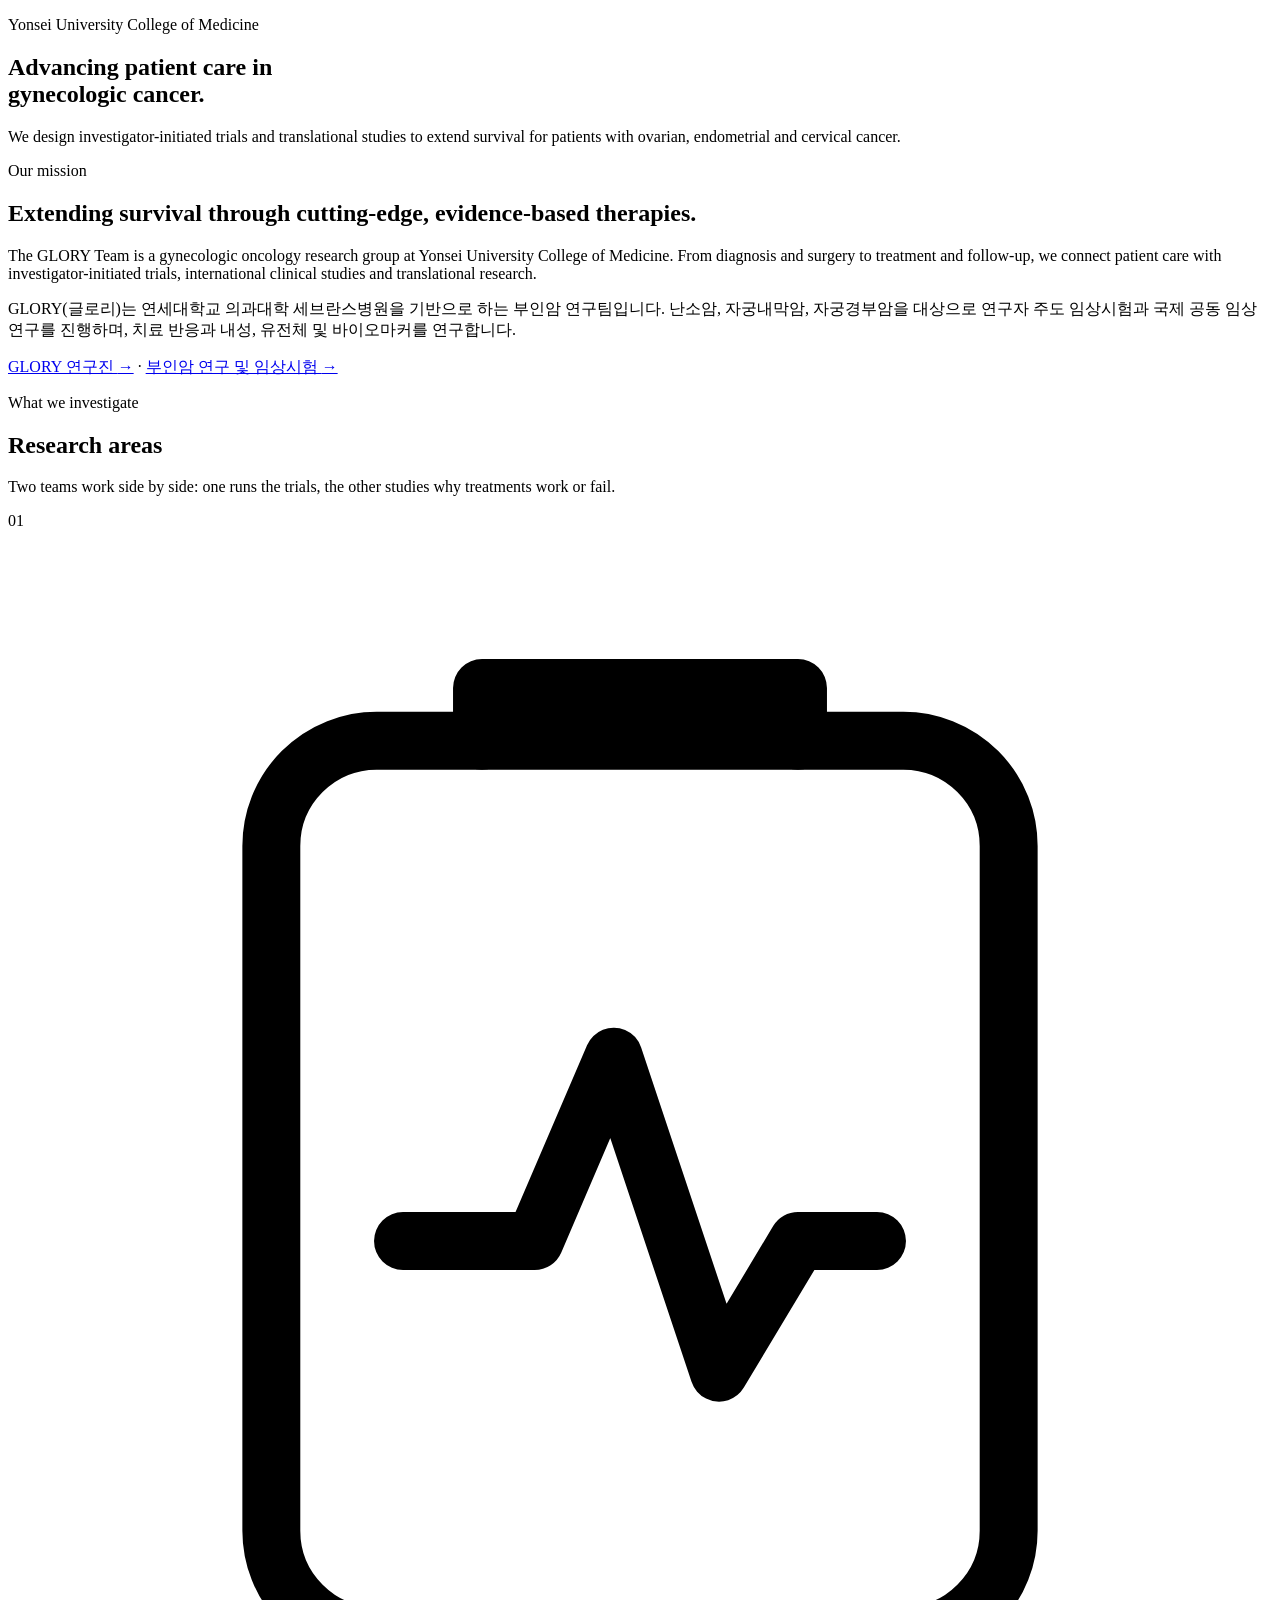
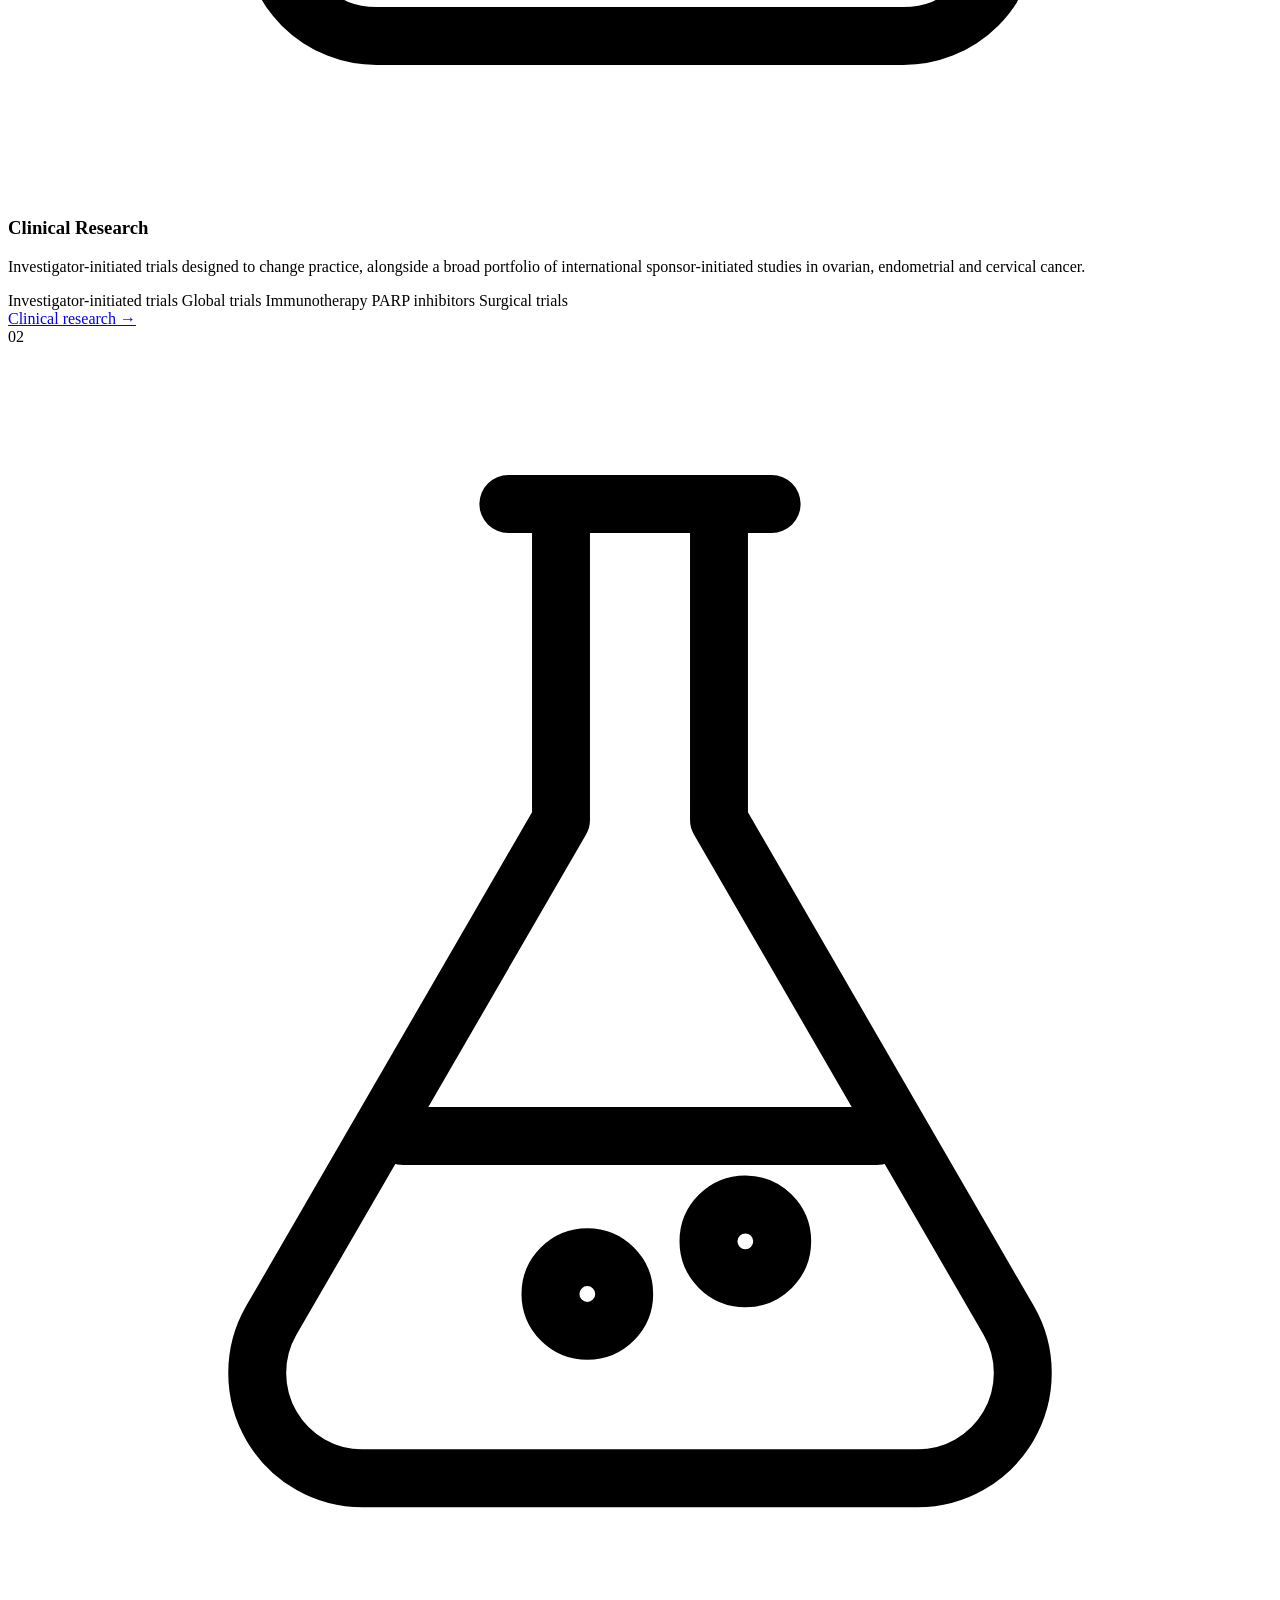
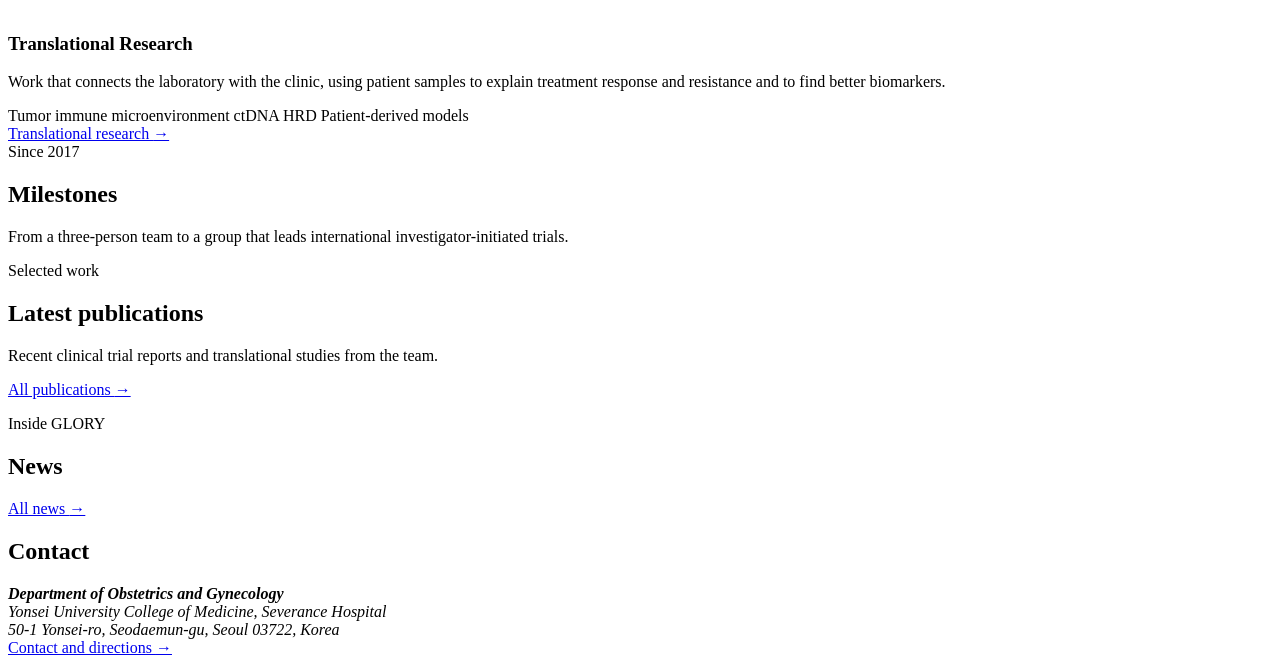
<file: index.html>
<!DOCTYPE html>
<html lang="en">
<head>
<meta name="google-site-verification" content="zdgIXDvMW9HN9sX4mHdAXha0JbM2sL7Y4abgdBWeQFI" />
<!--title: 연세대학교 부인암 연구팀 · Gynecologic Cancer Research-->
<!--desc: GLORY Team(글로리)은 연세대학교 의과대학 세브란스병원 부인암 연구팀입니다. 난소암·자궁내막암·자궁경부암 임상시험, 중개연구와 연구진을 소개합니다.-->
<link rel="canonical" href="https://glorydrylab.github.io/website/">
<!--#include head-->
</head>
<body>
<!--#include header-->

<main id="main">

  <!-- Hero. Background photo: upload one image to images/hero -->
  <section class="hero">
    <div class="hero-art" aria-hidden="true"></div>
    <div class="hero-media" id="js-hero-media" aria-hidden="true"></div>
    <div class="hero-overlay" aria-hidden="true"></div>
    <div class="container hero-inner">
      <div class="hero-content">
        <img class="hero-logo" id="js-hero-logo" alt="" hidden>
        <p class="hero-kicker" data-s="hero_kicker">Yonsei University College of Medicine</p>
        <h1>
          <span class="hero-intro" data-s="hero_line1" style="display:block">Advancing patient care in</span>
          <span class="hero-title" data-s="hero_line2" style="display:block">gynecologic cancer.</span>
        </h1>
        <p class="hero-lead" data-s="hero_lead">We design investigator-initiated trials and translational studies to extend survival for patients with ovarian, endometrial and cervical cancer.</p>
      </div>
    </div>
  </section>

  <!-- Mission -->
  <section class="section section--alt" id="about">
    <div class="container">
      <div class="section-intro" data-reveal>
        <span class="eyebrow">Our mission</span>
        <h2 class="section-title" data-s="mission_title">Extending survival through cutting-edge, evidence-based therapies.</h2>
        <p class="section-copy" data-s="mission_text">The GLORY Team is a gynecologic oncology research group at Yonsei University College of Medicine. From diagnosis and surgery to treatment and follow-up, we connect patient care with investigator-initiated trials, international clinical studies and translational research.</p>
        <p class="section-copy" lang="ko">GLORY(글로리)는 연세대학교 의과대학 세브란스병원을 기반으로 하는 부인암 연구팀입니다. 난소암, 자궁내막암, 자궁경부암을 대상으로 연구자 주도 임상시험과 국제 공동 임상연구를 진행하며, 치료 반응과 내성, 유전체 및 바이오마커를 연구합니다.</p>
        <p class="section-foot" lang="ko"><a class="text-link" href="people.html">GLORY 연구진 <span aria-hidden="true">→</span></a> · <a class="text-link" href="research.html">부인암 연구 및 임상시험 <span aria-hidden="true">→</span></a></p>
      </div>
    </div>
  </section>

  <!-- Research areas -->
  <section class="section" id="research">
    <div class="container">
      <div class="section-head" data-reveal>
        <div>
          <span class="eyebrow">What we investigate</span>
          <h2 class="section-title">Research areas</h2>
        </div>
        <p class="section-copy section-copy--small">Two teams work side by side: one runs the trials, the other studies why treatments work or fail.</p>
      </div>
      <div class="research-grid" data-reveal>
        <article class="research-card">
          <span class="research-index">01</span>
          <svg class="research-icon" viewBox="0 0 48 48" fill="none" stroke="currentColor" stroke-width="2.2" stroke-linecap="round" stroke-linejoin="round" aria-hidden="true"><rect x="10" y="8" width="28" height="34" rx="4"/><path d="M18 8v-2h12v2"/><path d="M15 27h5l3-7 4 12 3-5h3"/></svg>
          <h3>Clinical Research</h3>
          <p>Investigator-initiated trials designed to change practice, alongside a broad portfolio of international sponsor-initiated studies in ovarian, endometrial and cervical cancer.</p>
          <div class="tag-list">
            <span class="chip chip--plain">Investigator-initiated trials</span>
            <span class="chip chip--plain">Global trials</span>
            <span class="chip chip--plain">Immunotherapy</span>
            <span class="chip chip--plain">PARP inhibitors</span>
            <span class="chip chip--plain">Surgical trials</span>
          </div>
          <a class="text-link" href="research.html#clinical">Clinical research <span aria-hidden="true">→</span></a>
        </article>
        <article class="research-card">
          <span class="research-index">02</span>
          <svg class="research-icon" viewBox="0 0 48 48" fill="none" stroke="currentColor" stroke-width="2.2" stroke-linecap="round" stroke-linejoin="round" aria-hidden="true"><path d="M19 6h10M21 6v12L10 37a4 4 0 0 0 3.5 6h21A4 4 0 0 0 38 37L27 18V6"/><path d="M15 30h18"/><circle cx="22" cy="36" r="1.4"/><circle cx="28" cy="34" r="1.4"/></svg>
          <h3>Translational Research</h3>
          <p>Work that connects the laboratory with the clinic, using patient samples to explain treatment response and resistance and to find better biomarkers.</p>
          <div class="tag-list">
            <span class="chip chip--plain">Tumor immune microenvironment</span>
            <span class="chip chip--plain">ctDNA</span>
            <span class="chip chip--plain">HRD</span>
            <span class="chip chip--plain">Patient-derived models</span>
          </div>
          <a class="text-link" href="research.html#translational">Translational research <span aria-hidden="true">→</span></a>
        </article>
      </div>
    </div>
  </section>

  <!-- Milestones (Excel: Milestones tab) -->
  <section class="section section--alt" id="milestones">
    <div class="container">
      <div class="section-head" data-reveal>
        <div>
          <span class="eyebrow">Since 2017</span>
          <h2 class="section-title">Milestones</h2>
        </div>
        <p class="section-copy section-copy--small">From a three-person team to a group that leads international investigator-initiated trials.</p>
      </div>
      <ol class="timeline" id="js-milestones"></ol>
    </div>
  </section>

  <!-- Latest publications (Excel: Publications tab, featured = Y) -->
  <section class="section section--dark" id="publications">
    <div class="container">
      <div class="section-head" data-reveal>
        <div>
          <span class="eyebrow eyebrow--light">Selected work</span>
          <h2 class="section-title">Latest publications</h2>
        </div>
        <p class="section-copy section-copy--small">Recent clinical trial reports and translational studies from the team.</p>
      </div>
      <div class="pub-slider" id="js-pub-slider" data-reveal></div>
      <p class="section-foot"><a class="text-link" href="publications.html">All publications <span aria-hidden="true">→</span></a></p>
    </div>
  </section>

  <!-- News (Excel: News tab) -->
  <section class="section" id="news">
    <div class="container">
      <div class="section-head" data-reveal>
        <div>
          <span class="eyebrow">Inside GLORY</span>
          <h2 class="section-title">News</h2>
        </div>
        <a class="text-link" href="news.html">All news <span aria-hidden="true">→</span></a>
      </div>
      <div class="card-grid" id="js-home-news" data-reveal></div>
    </div>
  </section>

  <!-- Gallery preview (photos uploaded to images/gallery). Hidden until there are photos. -->
  <section class="section section--alt" id="js-home-gallery-section" hidden>
    <div class="container">
      <div class="section-head" data-reveal>
        <div>
          <span class="eyebrow">Life in the team</span>
          <h2 class="section-title">Gallery</h2>
        </div>
        <a class="text-link" href="gallery.html">All photos <span aria-hidden="true">→</span></a>
      </div>
      <div class="photo-grid photo-grid--preview" id="js-home-gallery" data-reveal></div>
    </div>
  </section>

  <!-- Contact -->
  <section class="section section--white" id="contact">
    <div class="container contact-strip" data-reveal>
      <h2>Contact</h2>
      <address>
        <strong data-s="address_1">Department of Obstetrics and Gynecology</strong><br>
        <span data-s="address_2">Yonsei University College of Medicine, Severance Hospital</span><br>
        <span data-s="address_3">50-1 Yonsei-ro, Seodaemun-gu, Seoul 03722, Korea</span>
        <span id="js-contact-inline"></span>
      </address>
      <a class="text-link" href="contact.html">Contact and directions <span aria-hidden="true">→</span></a>
    </div>
  </section>

</main>

<!--#include footer-->
</body>
</html>
</file>
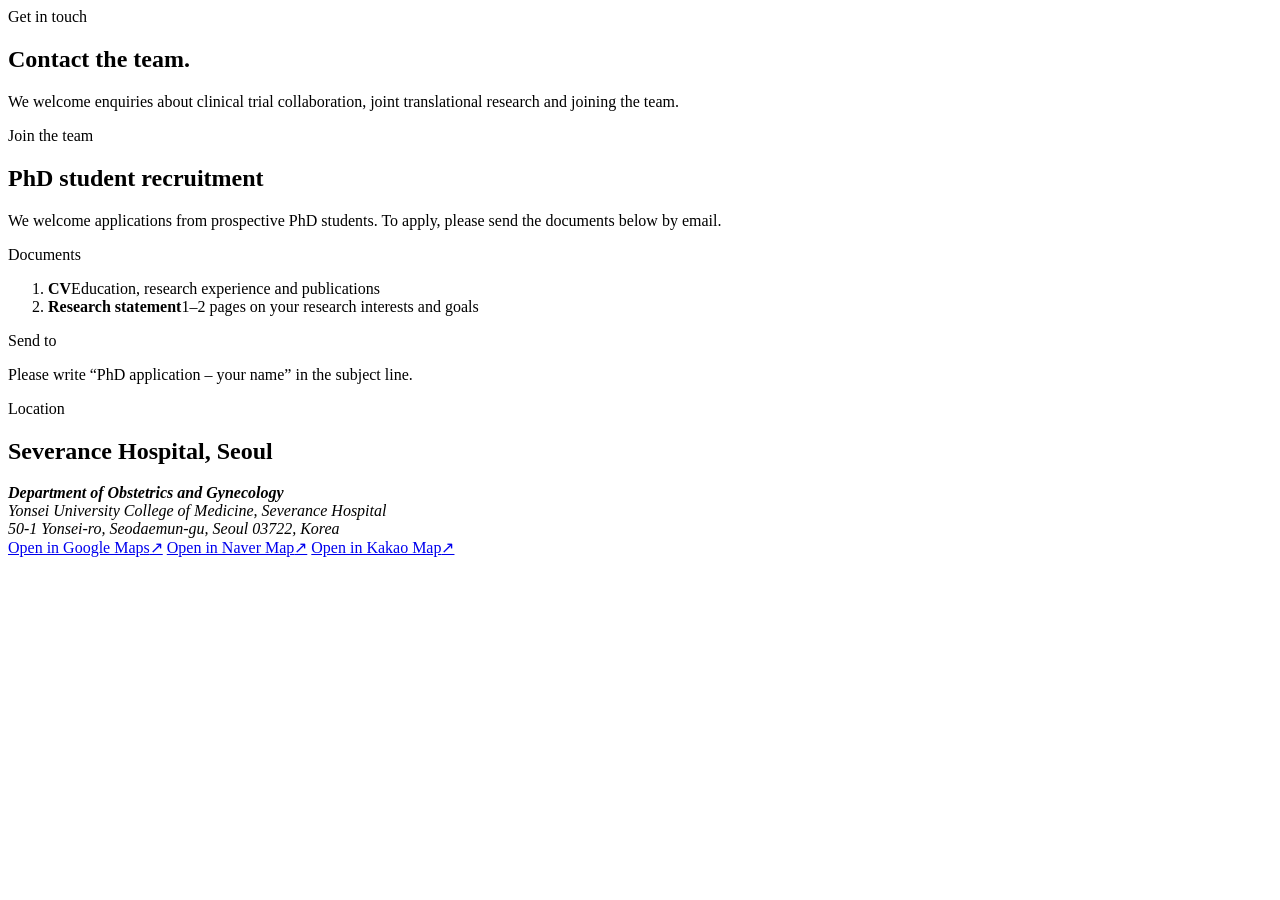
<file: contact.html>
<!DOCTYPE html>
<html lang="en">
<head>
<!--title: Contact-->
<!--desc: Contact the GLORY Team at Yonsei University College of Medicine, Severance Hospital, Seoul.-->
<!--#include head-->
</head>
<body>
<!--#include header-->

<main id="main">

  <section class="contact-hero">
    <div class="container contact-hero-grid">
      <div>
        <span class="eyebrow">Get in touch</span>
        <h1>Contact the team.</h1>
      </div>
      <div class="contact-hero-copy">
        <p>We welcome enquiries about clinical trial collaboration, joint translational research and joining the team.</p>
      </div>
    </div>
  </section>

  <section class="contact-body">
    <div class="container">
      <!-- Email and phone panels appear when they are filled in on the Excel Settings tab -->
      <div class="contact-methods" id="js-contact-methods"></div>

      <!-- PhD recruitment. The email addresses come from the Excel Settings tab (email). -->
      <div class="recruit-panel" id="phd">
        <div class="recruit-head">
          <span class="eyebrow">Join the team</span>
          <h2>PhD student recruitment</h2>
          <p class="recruit-desc">We welcome applications from prospective PhD students. To apply, please send the documents below by email.</p>
        </div>
        <div class="recruit-body">
          <p class="recruit-label">Documents</p>
          <ol class="recruit-docs">
            <li><strong>CV</strong><span>Education, research experience and publications</span></li>
            <li><strong>Research statement</strong><span>1–2 pages on your research interests and goals</span></li>
          </ol>
          <p class="recruit-label">Send to</p>
          <ul class="recruit-emails" id="js-phd-emails"></ul>
          <p class="recruit-note">Please write “PhD application – your name” in the subject line.</p>
        </div>
      </div>

      <div class="contact-location">
        <div>
          <span class="eyebrow">Location</span>
          <h2>Severance Hospital, Seoul</h2>
          <address>
            <strong data-s="address_1">Department of Obstetrics and Gynecology</strong><br>
            <span data-s="address_2">Yonsei University College of Medicine, Severance Hospital</span><br>
            <span data-s="address_3">50-1 Yonsei-ro, Seodaemun-gu, Seoul 03722, Korea</span>
          </address>
        </div>
        <div class="contact-map-links">
          <a id="js-map-google" href="https://www.google.com/maps/search/?api=1&query=Severance+Hospital+Yonsei+University" target="_blank" rel="noopener"><span>Open in Google Maps</span><span aria-hidden="true">↗</span></a>
          <a href="https://map.naver.com/p/search/%EC%84%B8%EB%B8%8C%EB%9E%80%EC%8A%A4%EB%B3%91%EC%9B%90" target="_blank" rel="noopener"><span>Open in Naver Map</span><span aria-hidden="true">↗</span></a>
          <a href="https://map.kakao.com/?q=%EC%84%B8%EB%B8%8C%EB%9E%80%EC%8A%A4%EB%B3%91%EC%9B%90" target="_blank" rel="noopener"><span>Open in Kakao Map</span><span aria-hidden="true">↗</span></a>
        </div>
      </div>
    </div>
  </section>

</main>

<!--#include footer-->
</body>
</html>
</file>
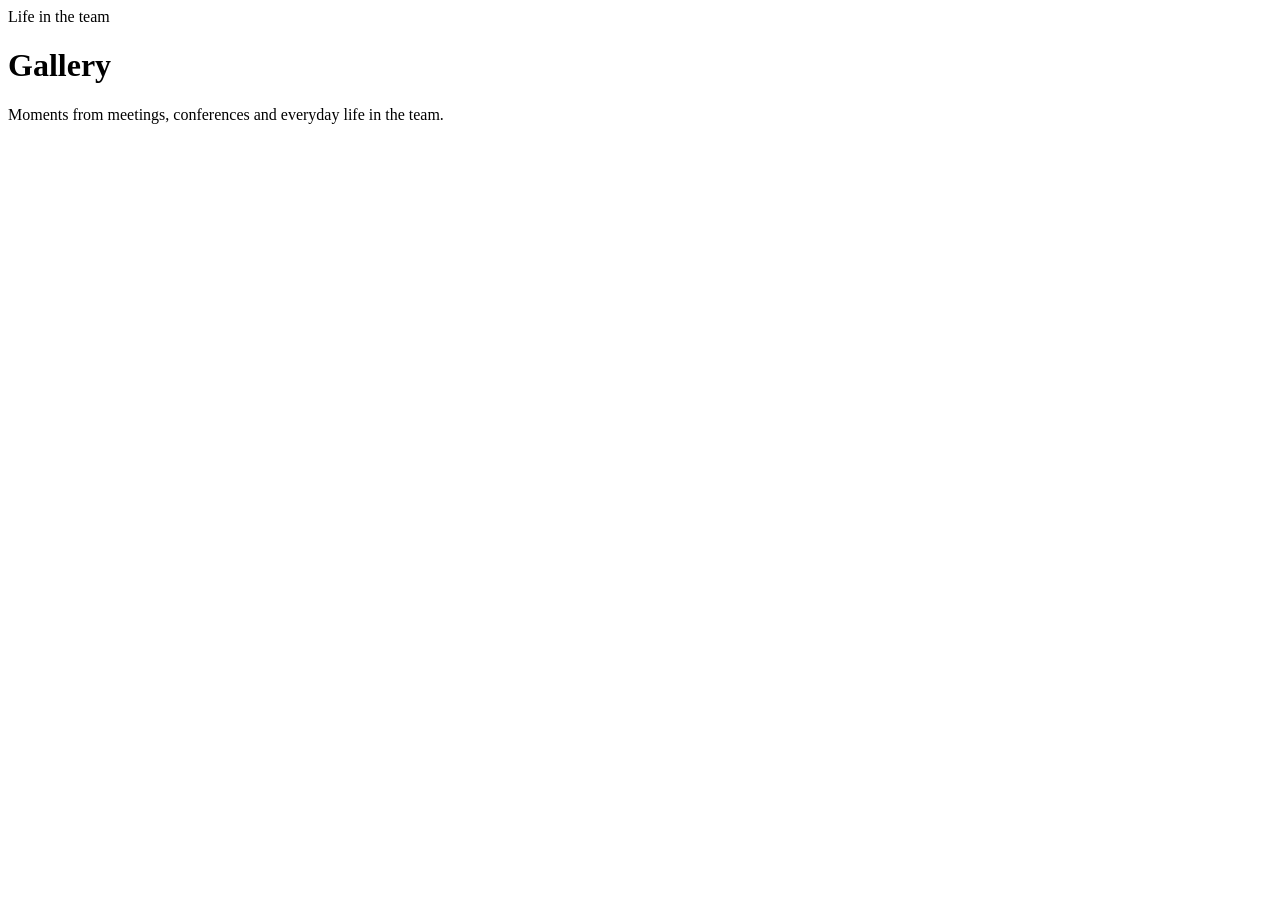
<file: gallery.html>
<!DOCTYPE html>
<html lang="en">
<head>
<!--title: Gallery-->
<!--desc: Photos from the GLORY Team: meetings, conferences and life in the team.-->
<!--#include head-->
</head>
<body>
<!--#include header-->

<main id="main">
  <div class="container page">

    <header class="page-header">
      <span class="eyebrow">Life in the team</span>
      <h1>Gallery</h1>
      <p>Moments from meetings, conferences and everyday life in the team.</p>
    </header>

    <!-- Photos: upload into images/gallery/<album folder>/ -->
    <div id="js-gallery"></div>

  </div>
</main>

<!--#include footer-->
</body>
</html>
</file>
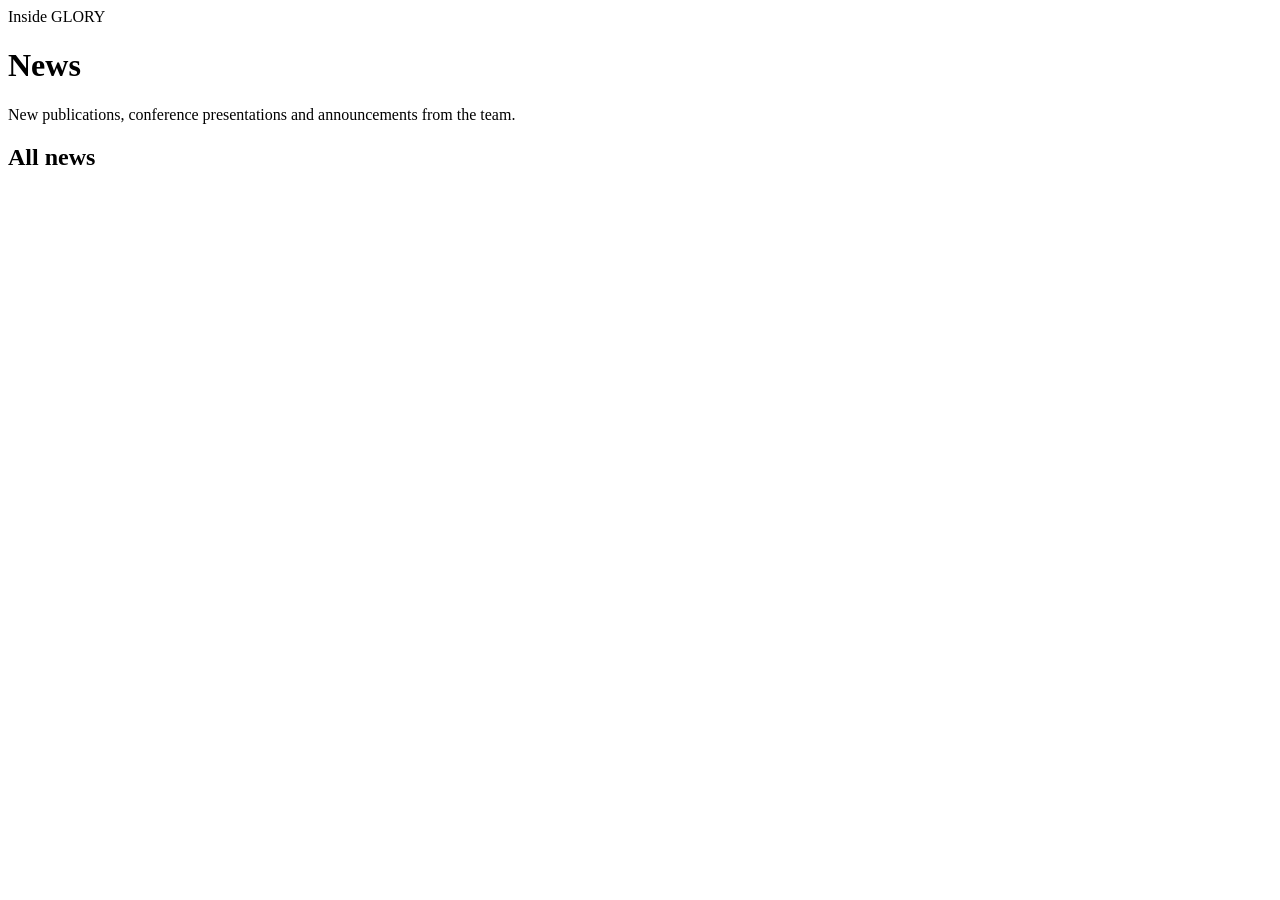
<file: news.html>
<!DOCTYPE html>
<html lang="en">
<head>
<!--title: News-->
<!--desc: News from the GLORY Team: publications, conference presentations and announcements.-->
<!--#include head-->
</head>
<body>
<!--#include header-->

<main id="main">
  <div class="container page">

    <header class="page-header">
      <span class="eyebrow">Inside GLORY</span>
      <h1>News</h1>
      <p>New publications, conference presentations and announcements from the team.</p>
    </header>

    <!-- Excel: News tab. Photos: images/news -->
    <section class="block" id="js-news-featured-block" hidden>
      <h2 class="block-title">Featured</h2>
      <div class="card-grid card-grid--2" id="js-news-featured"></div>
    </section>
    <section class="block">
      <h2 class="block-title">All news</h2>
      <div class="filter-bar" id="js-news-filter" role="group" aria-label="Filter news by category"></div>
      <p class="filter-count" id="js-news-count" aria-live="polite"></p>
      <div class="card-grid" id="js-news" style="margin-top:1.5rem"></div>
    </section>

  </div>
</main>

<!--#include footer-->
</body>
</html>
</file>
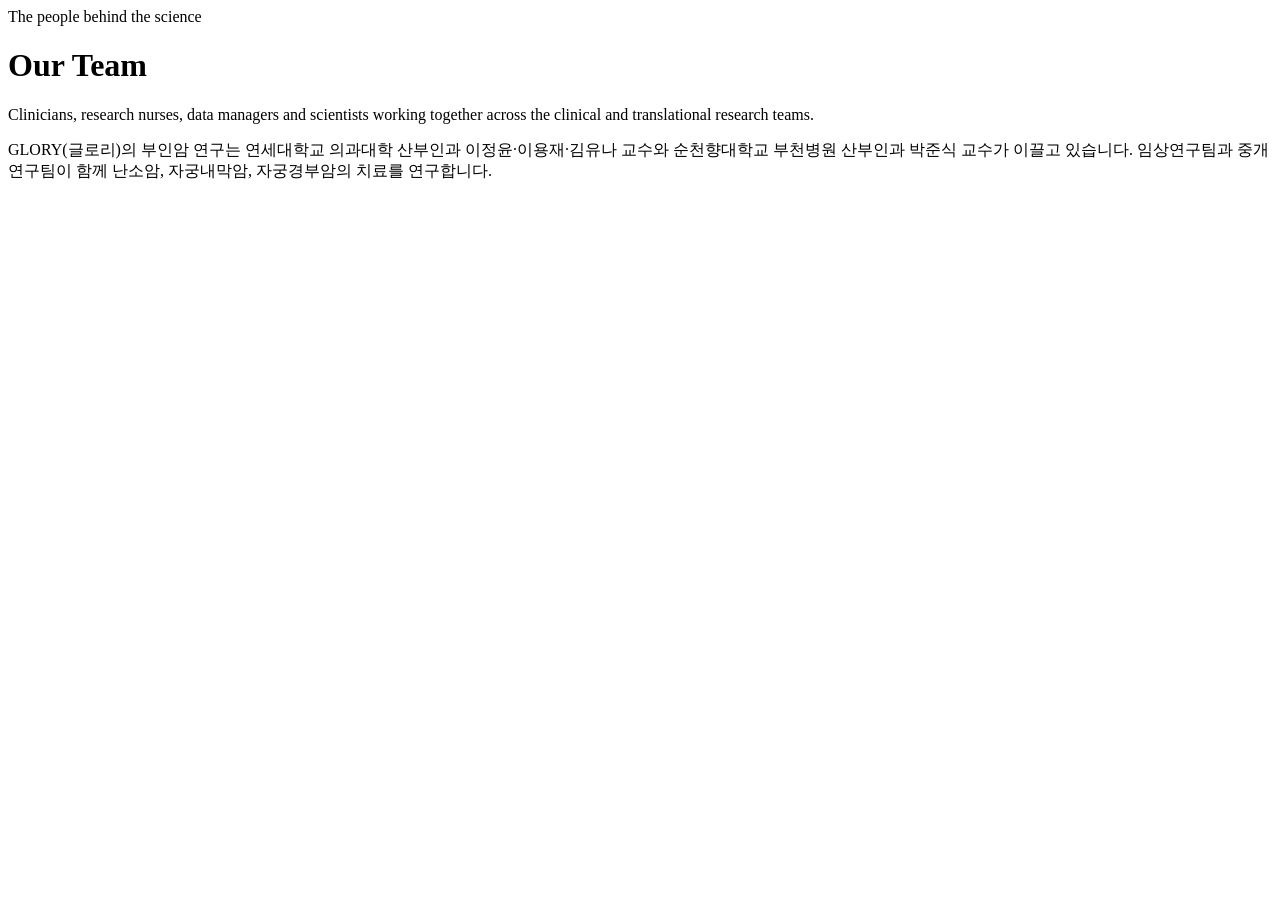
<file: people.html>
<!DOCTYPE html>
<html lang="en">
<head>
<!--title: 연구진 · People-->
<!--desc: 연세대학교 부인암 연구팀 GLORY의 연구책임자 이정윤, 이용재, 박준식, 김유나 교수와 임상연구·중개연구팀을 소개합니다.-->
<!--#include head-->
</head>
<body>
<!--#include header-->

<main id="main">
  <div class="container page">

    <header class="page-header">
      <span class="eyebrow">The people behind the science</span>
      <h1>Our Team</h1>
      <p>Clinicians, research nurses, data managers and scientists working together across the clinical and translational research teams.</p>
      </header>

    <p class="section-copy" lang="ko">GLORY(글로리)의 부인암 연구는 연세대학교 의과대학 산부인과 이정윤·이용재·김유나 교수와 순천향대학교 부천병원 산부인과 박준식 교수가 이끌고 있습니다. 임상연구팀과 중개연구팀이 함께 난소암, 자궁내막암, 자궁경부암의 치료를 연구합니다.</p>

    <!-- Excel: People tab. Photos: images/people -->
    <div id="js-people"></div>

  </div>
</main>

<!--#include footer-->
</body>
</html>
</file>
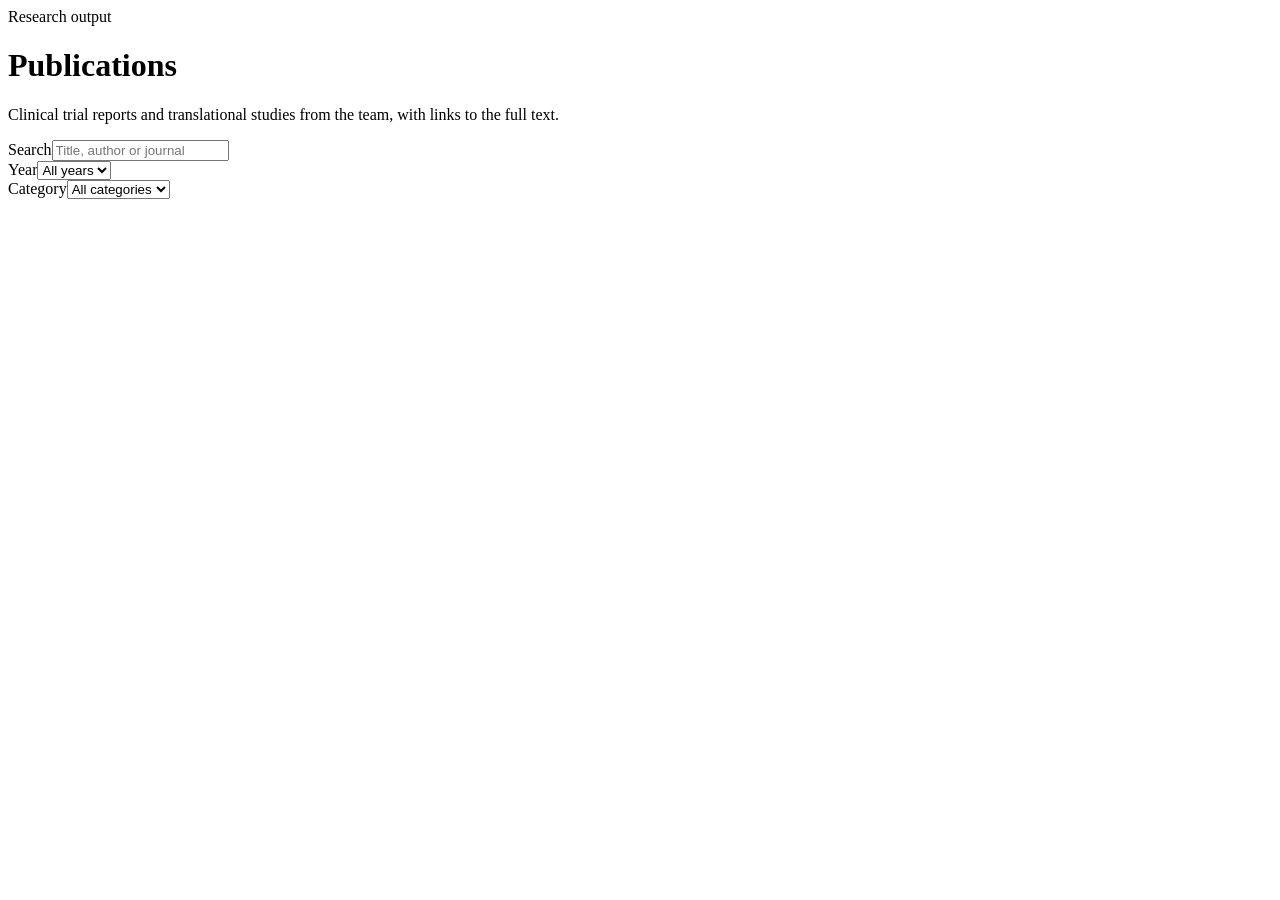
<file: publications.html>
<!DOCTYPE html>
<html lang="en">
<head>
<!--title: Publications-->
<!--desc: Peer-reviewed publications of the GLORY Team: clinical trial reports and translational studies in gynecologic cancer.-->
<!--#include head-->
</head>
<body>
<!--#include header-->

<main id="main">
  <div class="container page">

    <header class="page-header">
      <span class="eyebrow">Research output</span>
      <h1>Publications</h1>
      <p>Clinical trial reports and translational studies from the team, with links to the full text.</p>
    </header>

    <!-- Excel: Publications tab -->
    <nav class="year-nav" id="js-year-nav" aria-label="Jump to year"></nav>
    <section class="stats-panel" id="js-pub-stats" aria-label="Publication statistics"></section>
    <section class="filter-panel" aria-label="Filter publications">
      <div><label for="f-search">Search</label><input id="f-search" type="search" placeholder="Title, author or journal" autocomplete="off"></div>
      <div><label for="f-year">Year</label><select id="f-year"><option value="all">All years</option></select></div>
      <div><label for="f-category">Category</label><select id="f-category"><option value="all">All categories</option><option value="clinical">Clinical</option><option value="translational">Translational</option></select></div>
    </section>
    <p class="filter-count" id="js-pub-count" aria-live="polite"></p>
    <div id="js-publications"></div>
    <div id="js-scholar"></div>

  </div>
</main>

<!--#include footer-->
</body>
</html>
</file>
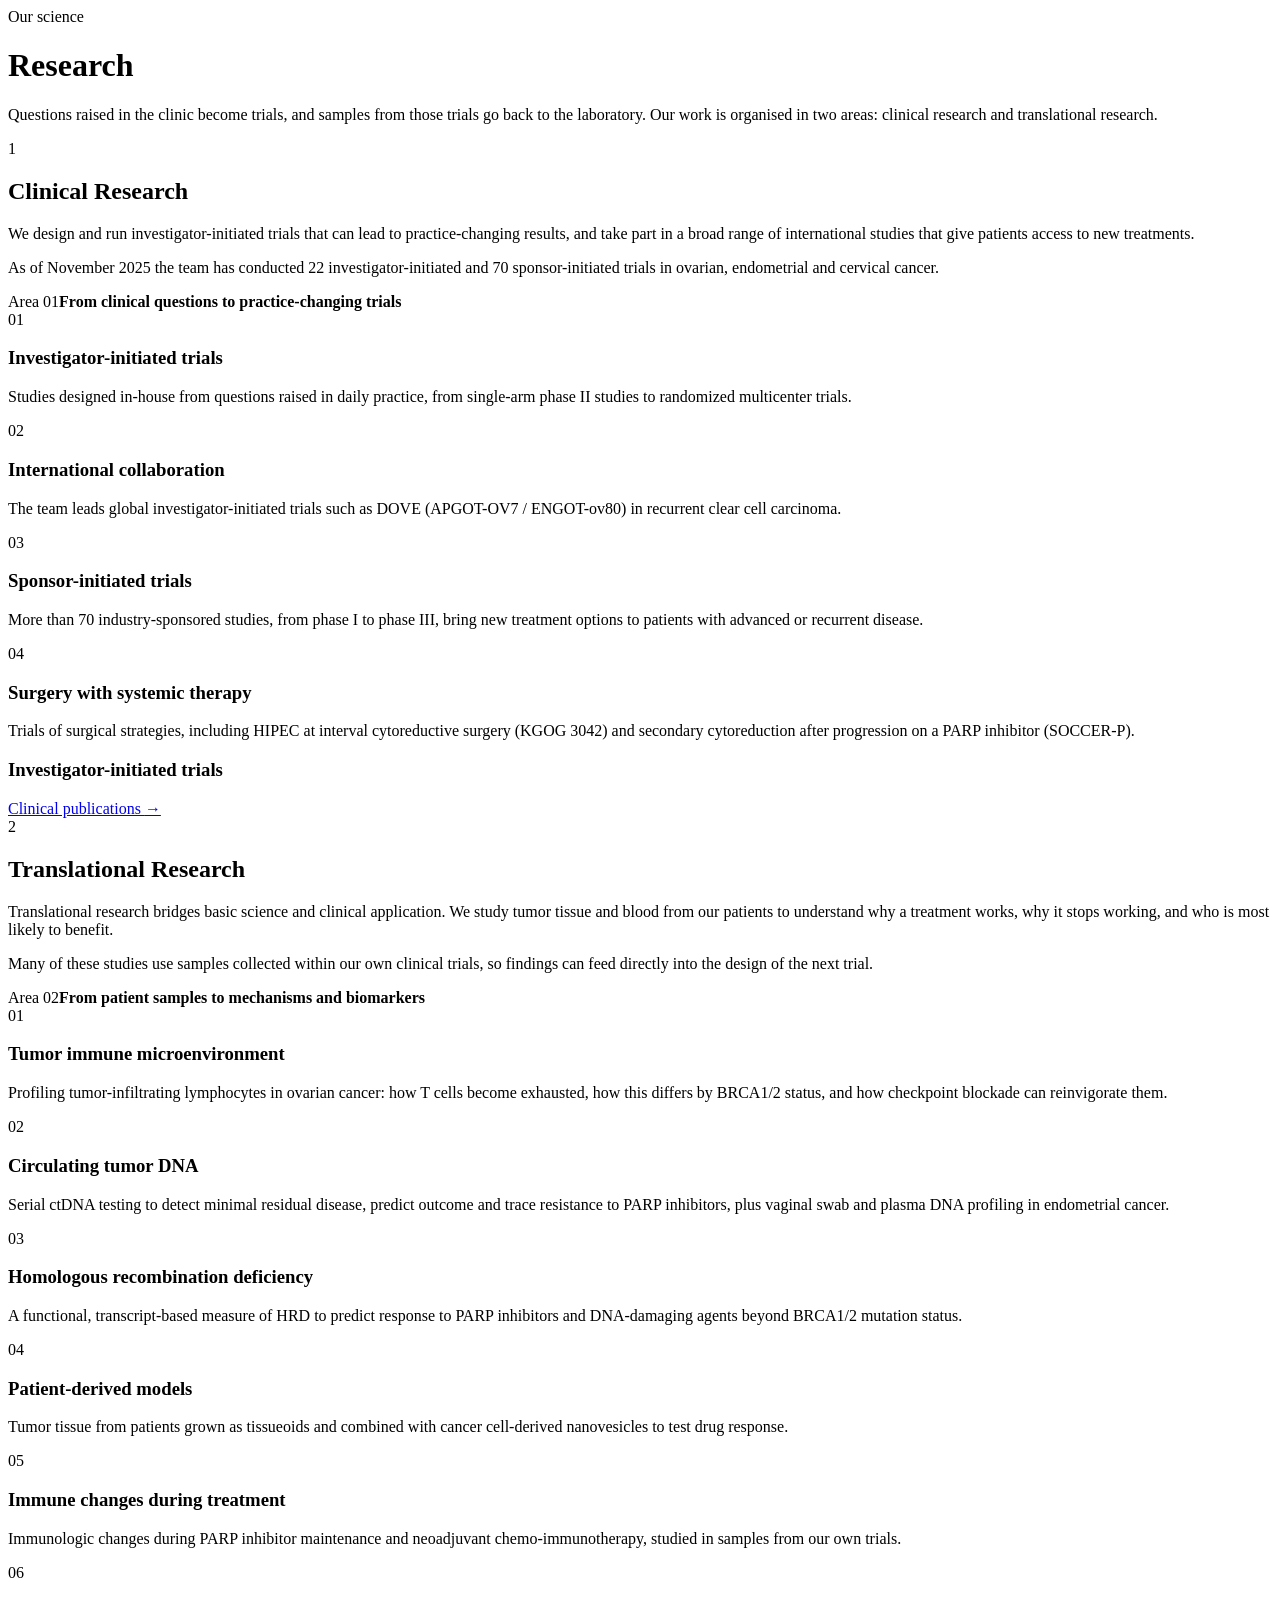
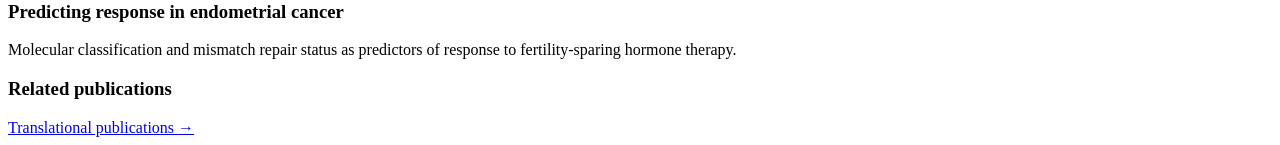
<file: research.html>
<!DOCTYPE html>
<html lang="en">
<head>
<!--title: Research-->
<!--desc: Clinical and translational research of the GLORY Team: investigator-initiated trials in gynecologic cancer, and laboratory studies of treatment response and resistance.-->
<!--#include head-->
</head>
<body>
<!--#include header-->

<main id="main">
  <div class="container page">

    <header class="page-header">
      <span class="eyebrow">Our science</span>
      <h1>Research</h1>
      <p>Questions raised in the clinic become trials, and samples from those trials go back to the laboratory. Our work is organised in two areas: clinical research and translational research.</p>
    </header>

    <!-- ============================================== Clinical research -->
    <section class="block" id="clinical">
      <div class="research-area" data-reveal>
        <div class="research-area-text">
          <div class="research-area-head">
            <span class="research-number">1</span>
            <h2>Clinical Research</h2>
          </div>
          <p>We design and run investigator-initiated trials that can lead to practice-changing results, and take part in a broad range of international studies that give patients access to new treatments.</p>
          <p>As of November 2025 the team has conducted 22 investigator-initiated and 70 sponsor-initiated trials in ovarian, endometrial and cervical cancer.</p>
        </div>
        <!-- Photo: upload images/research/clinical.jpg -->
        <div class="research-figure" data-figure="clinical">
          <div class="research-figure-art"><span>Area 01</span><strong>From clinical questions to practice-changing trials</strong></div>
        </div>
      </div>

      <div class="topic-grid" data-reveal>
        <article class="topic">
          <span class="topic-index">01</span>
          <h3>Investigator-initiated trials</h3>
          <p>Studies designed in-house from questions raised in daily practice, from single-arm phase II studies to randomized multicenter trials.</p>
        </article>
        <article class="topic">
          <span class="topic-index">02</span>
          <h3>International collaboration</h3>
          <p>The team leads global investigator-initiated trials such as DOVE (APGOT-OV7 / ENGOT-ov80) in recurrent clear cell carcinoma.</p>
        </article>
        <article class="topic">
          <span class="topic-index">03</span>
          <h3>Sponsor-initiated trials</h3>
          <p>More than 70 industry-sponsored studies, from phase I to phase III, bring new treatment options to patients with advanced or recurrent disease.</p>
        </article>
        <article class="topic">
          <span class="topic-index">04</span>
          <h3>Surgery with systemic therapy</h3>
          <p>Trials of surgical strategies, including HIPEC at interval cytoreductive surgery (KGOG 3042) and secondary cytoreduction after progression on a PARP inhibitor (SOCCER-P).</p>
        </article>
      </div>

      <!-- Excel: Trials tab -->
      <div class="sub-head" data-reveal>
        <h3>Investigator-initiated trials</h3>
        <a class="text-link" href="publications.html?category=clinical">Clinical publications <span aria-hidden="true">→</span></a>
      </div>
      <div class="trial-list" id="js-trials" data-reveal></div>
    </section>

    <!-- ========================================= Translational research -->
    <section class="block" id="translational">
      <div class="research-area research-area--flip" data-reveal>
        <div class="research-area-text">
          <div class="research-area-head">
            <span class="research-number">2</span>
            <h2>Translational Research</h2>
          </div>
          <p>Translational research bridges basic science and clinical application. We study tumor tissue and blood from our patients to understand why a treatment works, why it stops working, and who is most likely to benefit.</p>
          <p>Many of these studies use samples collected within our own clinical trials, so findings can feed directly into the design of the next trial.</p>
        </div>
        <!-- Photo: upload images/research/translational.jpg -->
        <div class="research-figure" data-figure="translational">
          <div class="research-figure-art"><span>Area 02</span><strong>From patient samples to mechanisms and biomarkers</strong></div>
        </div>
      </div>

      <div class="topic-grid" data-reveal>
        <article class="topic">
          <span class="topic-index">01</span>
          <h3>Tumor immune microenvironment</h3>
          <p>Profiling tumor-infiltrating lymphocytes in ovarian cancer: how T cells become exhausted, how this differs by BRCA1/2 status, and how checkpoint blockade can reinvigorate them.</p>
        </article>
        <article class="topic">
          <span class="topic-index">02</span>
          <h3>Circulating tumor DNA</h3>
          <p>Serial ctDNA testing to detect minimal residual disease, predict outcome and trace resistance to PARP inhibitors, plus vaginal swab and plasma DNA profiling in endometrial cancer.</p>
        </article>
        <article class="topic">
          <span class="topic-index">03</span>
          <h3>Homologous recombination deficiency</h3>
          <p>A functional, transcript-based measure of HRD to predict response to PARP inhibitors and DNA-damaging agents beyond BRCA1/2 mutation status.</p>
        </article>
        <article class="topic">
          <span class="topic-index">04</span>
          <h3>Patient-derived models</h3>
          <p>Tumor tissue from patients grown as tissueoids and combined with cancer cell-derived nanovesicles to test drug response.</p>
        </article>
        <article class="topic">
          <span class="topic-index">05</span>
          <h3>Immune changes during treatment</h3>
          <p>Immunologic changes during PARP inhibitor maintenance and neoadjuvant chemo-immunotherapy, studied in samples from our own trials.</p>
        </article>
        <article class="topic">
          <span class="topic-index">06</span>
          <h3>Predicting response in endometrial cancer</h3>
          <p>Molecular classification and mismatch repair status as predictors of response to fertility-sparing hormone therapy.</p>
        </article>
      </div>

      <div class="sub-head" data-reveal>
        <h3>Related publications</h3>
        <a class="text-link" href="publications.html?category=translational">Translational publications <span aria-hidden="true">→</span></a>
      </div>
      <div id="js-translational-pubs" data-reveal></div>
    </section>

  </div>
</main>

<!--#include footer-->
</body>
</html>
</file>
